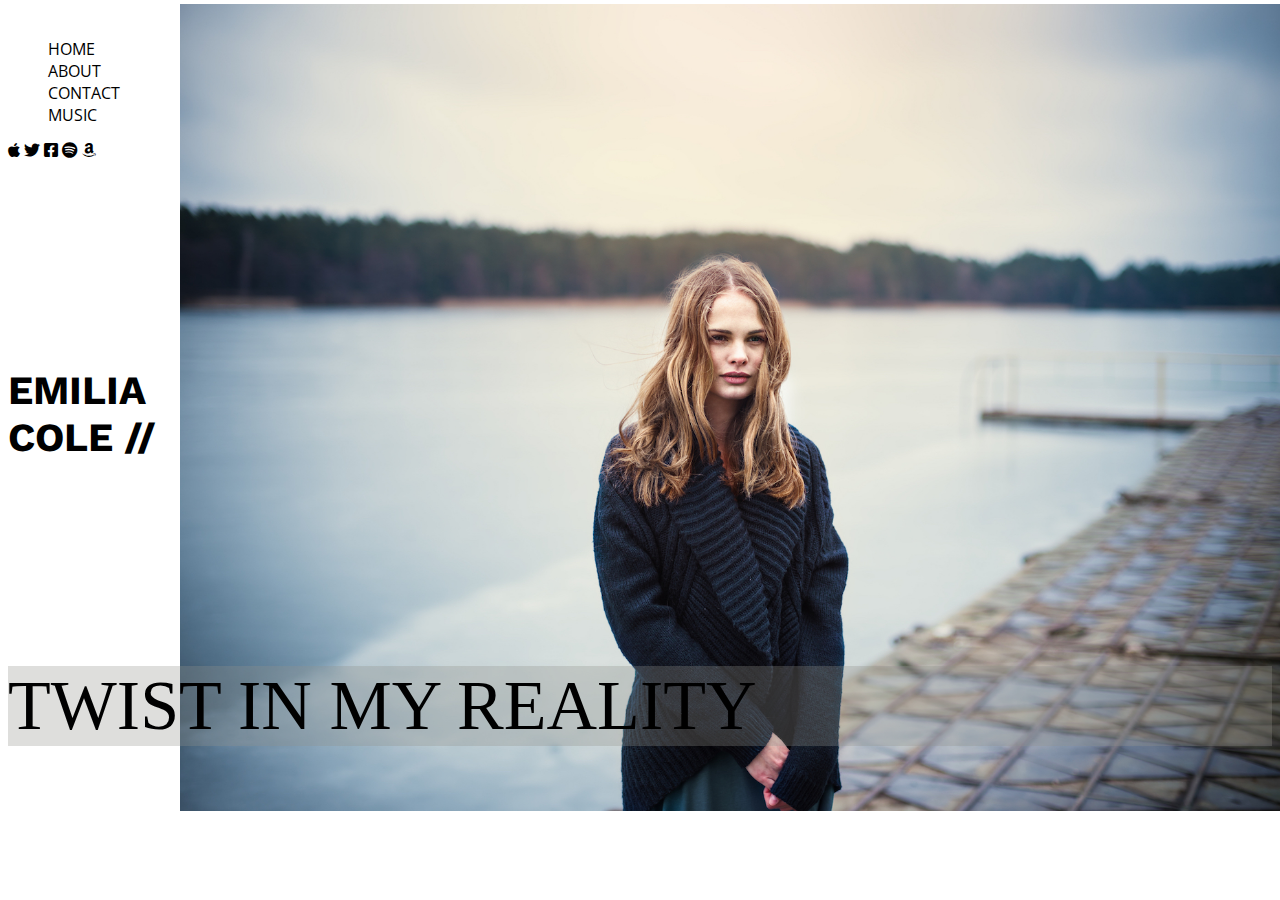
<file: PRACTICAS/Emilia Cole/index.html>
<!DOCTYPE html>
<html lang="en">
<head>
    <meta charset="UTF-8">
    <meta http-equiv="X-UA-Compatible" content="IE=edge">
    <meta name="viewport" content="width=device-width, initial-scale=1.0">
    <link rel="stylesheet" href="css/estilos.css">
    <link rel="stylesheet" href="https://cdnjs.cloudflare.com/ajax/libs/font-awesome/5.15.2/css/all.min.css">
    <link rel="preconnect" href="https://fonts.googleapis.com">
    <link rel="preconnect" href="https://fonts.gstatic.com" crossorigin>
    <link href="https://fonts.googleapis.com/css2?family=Work+Sans:wght@100&display=swap" rel="stylesheet">
    <link rel="preconnect" href="https://fonts.googleapis.com">
    <link rel="preconnect" href="https://fonts.gstatic.com" crossorigin>
    <link href="https://fonts.googleapis.com/css2?family=Open+Sans:wght@300&display=swap" rel="stylesheet">
    <title>Document</title>
</head>
<body class="index">
    <section class="lista">
        <ul>
            <br>
            <li><a href="index.html">HOME</a></li>
            <li><a href="about.html">ABOUT</a></li>
            <li><a href="contact.html">CONTACT</a></li>
            <li><a href="music.html">MUSIC</a></li>
        </ul>
    </section>
    <section>
    <i class="fab fa-apple"></i>
    <i class="fab fa-twitter"></i>
    <i class="fab fa-facebook-square"></i>
    <i class="fab fa-spotify"></i>
    <i class="fab fa-amazon"></i>
    </section>
    <br><br><br><br><br><br><br><br><br><br>
    <section>
    <h1 class="indexh">EMILIA <br> COLE //</h1>
    </section>
    <br><br><br><br><br><br>
    <section>
    <p class="indexp">TWIST IN MY REALITY</p>
    </section>
</body>
</html>
</file>
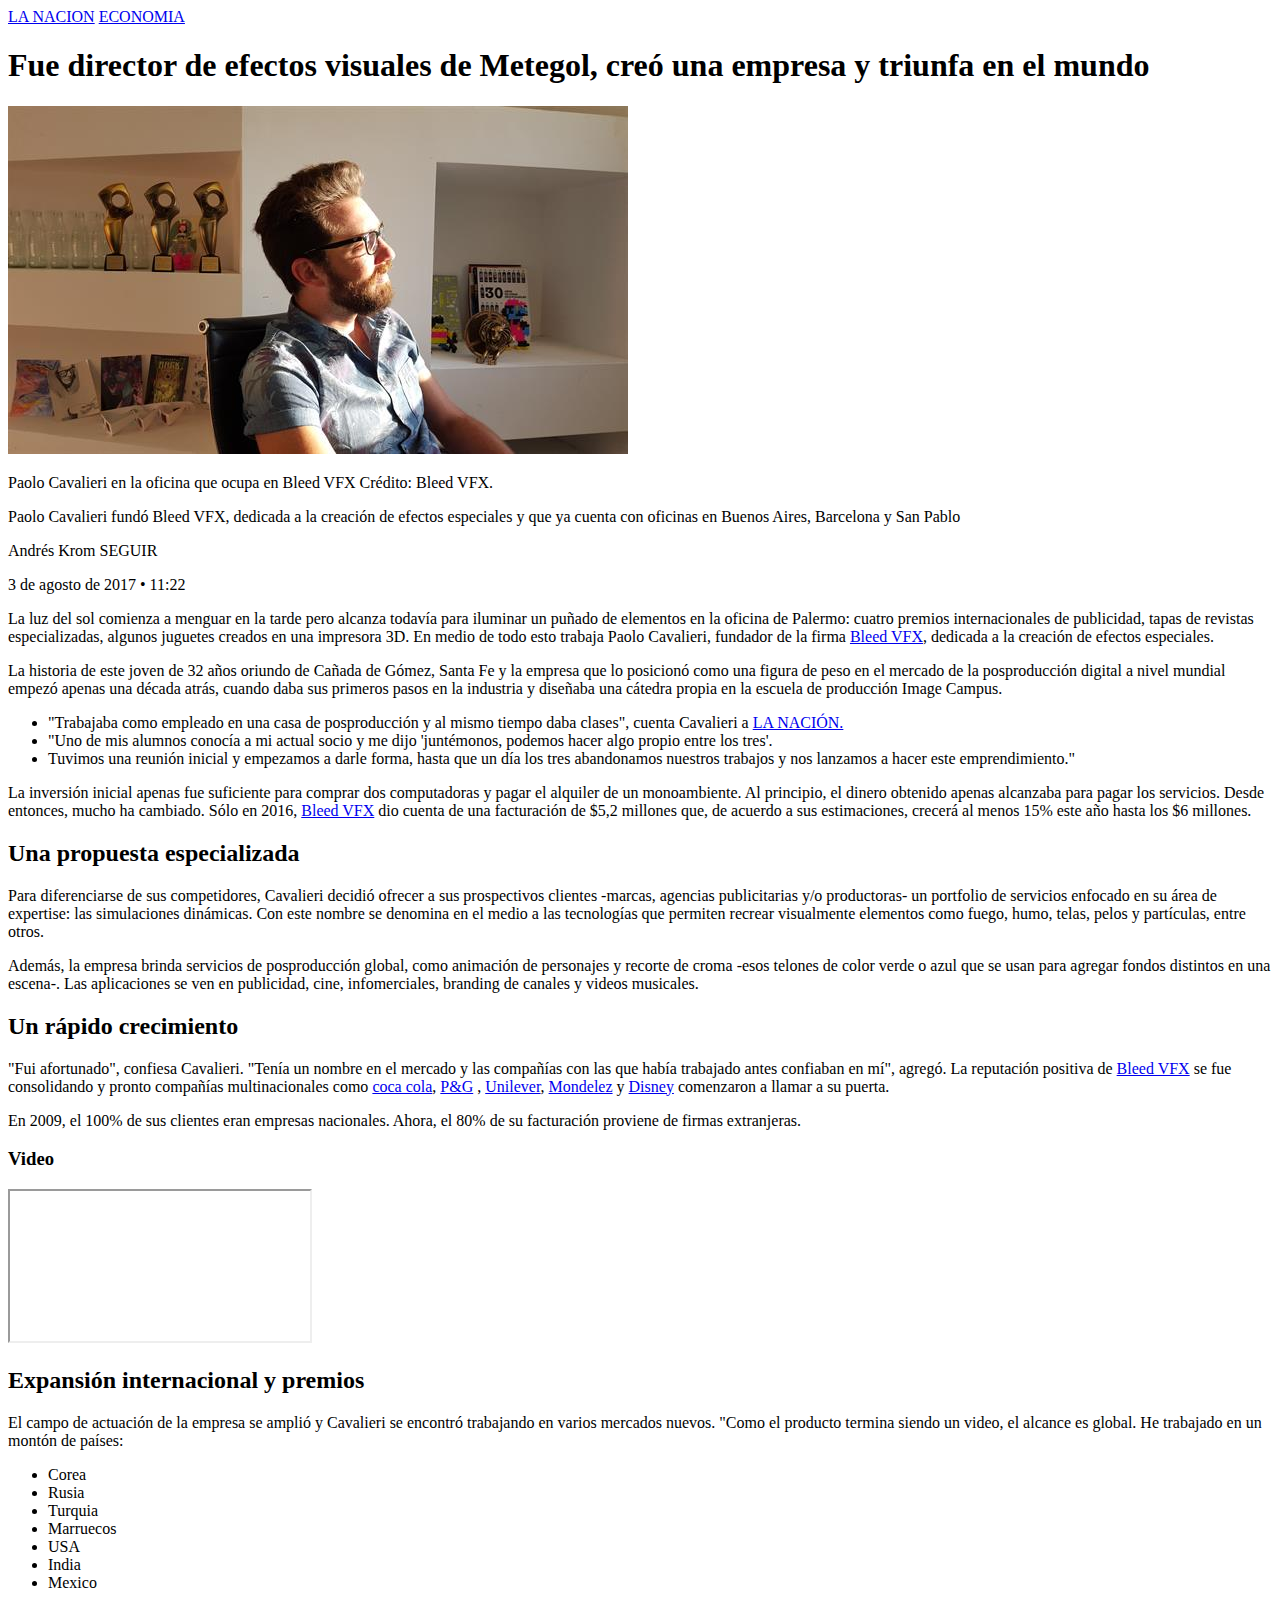
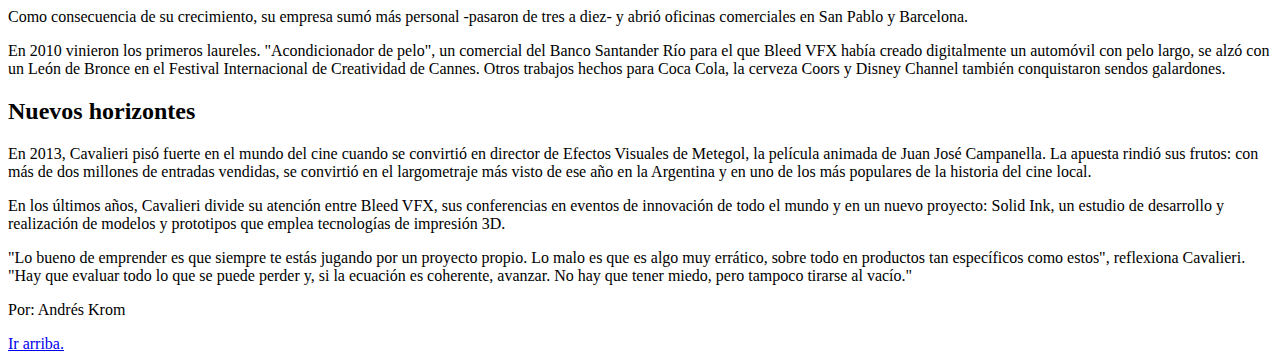
<file: PRACTICAS/Practica 1/index.html>
<!DOCTYPE html>
<html lang="en">
<head>
    <meta charset="UTF-8">
    <meta name="viewport" content="width=device-width, initial-scale=1.0">
    <title>Document</title>
</head>
<body>
 <a href="https://www.lanacion.com.ar/">LA NACION</a>
 <a href="https://www.lanacion.com.ar/economia/">ECONOMIA</a>

 <h1 id="arriba">Fue director de efectos visuales de Metegol, creó una empresa y triunfa en el mundo</h1>

 <img src="img/foto-art.jpg" alt="foto hombre">

 <p>Paolo Cavalieri en la oficina que ocupa en Bleed VFX Crédito: Bleed VFX.</p>
 <p>Paolo Cavalieri fundó Bleed VFX, dedicada a la creación de efectos especiales y que ya cuenta con oficinas en Buenos Aires, Barcelona y San Pablo</p>
 <p>Andrés Krom SEGUIR</p>
 <p> 3 de agosto de 2017 • 11:22</p>
 <p>La luz del sol comienza a menguar en la tarde pero alcanza todavía para iluminar un puñado de elementos en la oficina de Palermo: cuatro premios internacionales de publicidad, tapas de revistas especializadas, algunos juguetes creados en una impresora 3D. En medio de todo esto trabaja Paolo Cavalieri, fundador de la firma <a href="https://www.bleedvfx.com/">Bleed VFX</a>, dedicada a la creación de efectos especiales. </p>
 <p>La historia de este joven de 32 años oriundo de Cañada de Gómez, Santa Fe y la empresa que lo posicionó como una figura de peso en el mercado de la posproducción digital a nivel mundial empezó apenas una década atrás, cuando daba sus primeros pasos en la industria y diseñaba una cátedra propia en la escuela de producción Image Campus.</p>
 <ul>
     <li>"Trabajaba como empleado en una casa de posproducción y al mismo tiempo daba clases", cuenta Cavalieri a <a href="https://www.lanacion.com.ar/">LA NACIÓN.</a> </li>
     <li>"Uno de mis alumnos conocía a mi actual socio y me dijo 'juntémonos, podemos hacer algo propio entre los tres'.</li>
     <li>Tuvimos una reunión inicial y empezamos a darle forma, hasta que un día los tres abandonamos nuestros trabajos y nos lanzamos a hacer este emprendimiento."</li>
    </ul>
     <p>La inversión inicial apenas fue suficiente para comprar dos computadoras y pagar el alquiler de un monoambiente. Al principio, el dinero obtenido apenas alcanzaba para pagar los servicios. Desde entonces, mucho ha cambiado. Sólo en 2016, <a href="https://www.bleedvfx.com/">Bleed VFX</a>  dio cuenta de una facturación de $5,2 millones que, de acuerdo a sus estimaciones, crecerá al menos 15% este año hasta los $6 millones.</p>
     <h2>Una propuesta especializada</h2>
     <p>Para diferenciarse de sus competidores, Cavalieri decidió ofrecer a sus prospectivos clientes -marcas, agencias publicitarias y/o productoras- un portfolio de servicios enfocado en su área de expertise: las simulaciones dinámicas. Con este nombre se denomina en el medio a las tecnologías que permiten recrear visualmente elementos como fuego, humo, telas, pelos y partículas, entre otros.</p>
     <p>Además, la empresa brinda servicios de posproducción global, como animación de personajes y recorte de croma -esos telones de color verde o azul que se usan para agregar fondos distintos en una escena-. Las aplicaciones se ven en publicidad, cine, infomerciales, branding de canales y videos musicales.</p>
     <h2>Un rápido crecimiento</h2>
     <p>"Fui afortunado", confiesa Cavalieri. "Tenía un nombre en el mercado y las compañías con las que había trabajado antes confiaban en mí", agregó. La reputación positiva de <a href="https://www.bleedvfx.com/">Bleed VFX</a>  se fue consolidando y pronto compañías multinacionales como <a href="https://us.coca-cola.com/">coca cola</a>, <a href="https://us.coca-cola.com/">P&G</a> , <a href="https://us.coca-cola.com/">Unilever</a>, <a href="https://us.coca-cola.com/">Mondelez</a> y <a href="https://us.coca-cola.com/">Disney</a> comenzaron a llamar a su puerta.</p>
     <p>En 2009, el 100% de sus clientes eran empresas nacionales. Ahora, el 80% de su facturación proviene de firmas extranjeras.</p>
     <h3>Video</h3>
     <iframe src="https://www.youtube.com/watch?v=liMcgNtErAk"></iframe>
     <h2>Expansión internacional y premios</h2>
     <p>El campo de actuación de la empresa se amplió y Cavalieri se encontró trabajando en varios mercados nuevos. "Como el producto termina siendo un video, el alcance es global. He trabajado en un montón de países:</p>
     <ul>
         <li>Corea</li>
         <li>Rusia</li>
         <li>Turquia</li>
         <li>Marruecos</li>
         <li>USA</li>
         <li>India</li>
         <li>Mexico</li>
     </ul>
     <p>Como consecuencia de su crecimiento, su empresa sumó más personal -pasaron de tres a diez- y abrió oficinas comerciales en San Pablo y Barcelona.</p>
     <p>En 2010 vinieron los primeros laureles. "Acondicionador de pelo", un comercial del Banco Santander Río para el que Bleed VFX había creado digitalmente un automóvil con pelo largo, se alzó con un León de Bronce en el Festival Internacional de Creatividad de Cannes. Otros trabajos hechos para Coca Cola, la cerveza Coors y Disney Channel también conquistaron sendos galardones.</p>
     <h2>Nuevos horizontes</h2>
     <p>En 2013, Cavalieri pisó fuerte en el mundo del cine cuando se convirtió en director de Efectos Visuales de Metegol, la película animada de Juan José Campanella. La apuesta rindió sus frutos: con más de dos millones de entradas vendidas, se convirtió en el largometraje más visto de ese año en la Argentina y en uno de los más populares de la historia del cine local.</p>
     <p>En los últimos años, Cavalieri divide su atención entre Bleed VFX, sus conferencias en eventos de innovación de todo el mundo y en un nuevo proyecto: Solid Ink, un estudio de desarrollo y realización de modelos y prototipos que emplea tecnologías de impresión 3D.</p>
     <p>"Lo bueno de emprender es que siempre te estás jugando por un proyecto propio. Lo malo es que es algo muy errático, sobre todo en productos tan específicos como estos", reflexiona Cavalieri. "Hay que evaluar todo lo que se puede perder y, si la ecuación es coherente, avanzar. No hay que tener miedo, pero tampoco tirarse al vacío."</p>
     <p>Por: Andrés Krom</p>
<a href="#arriba">Ir arriba.</a>
</body>
</html>
</file>
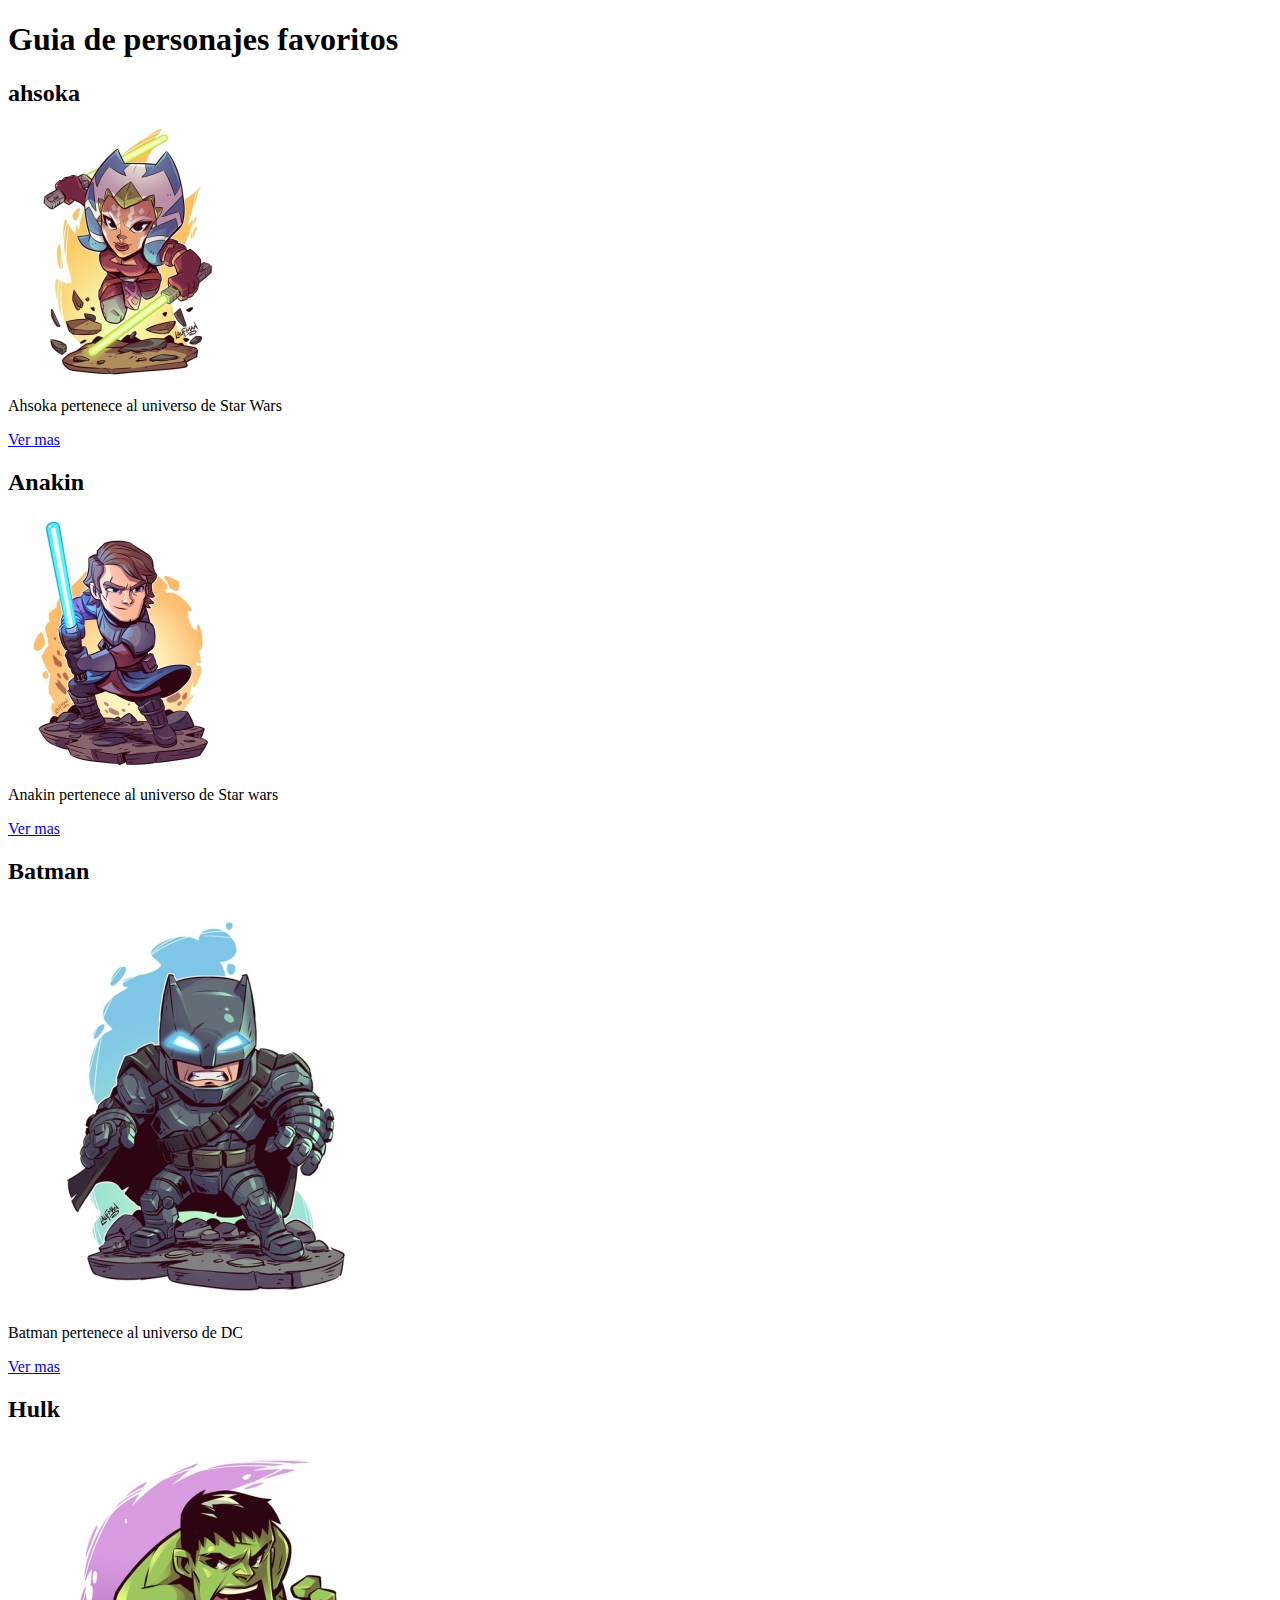
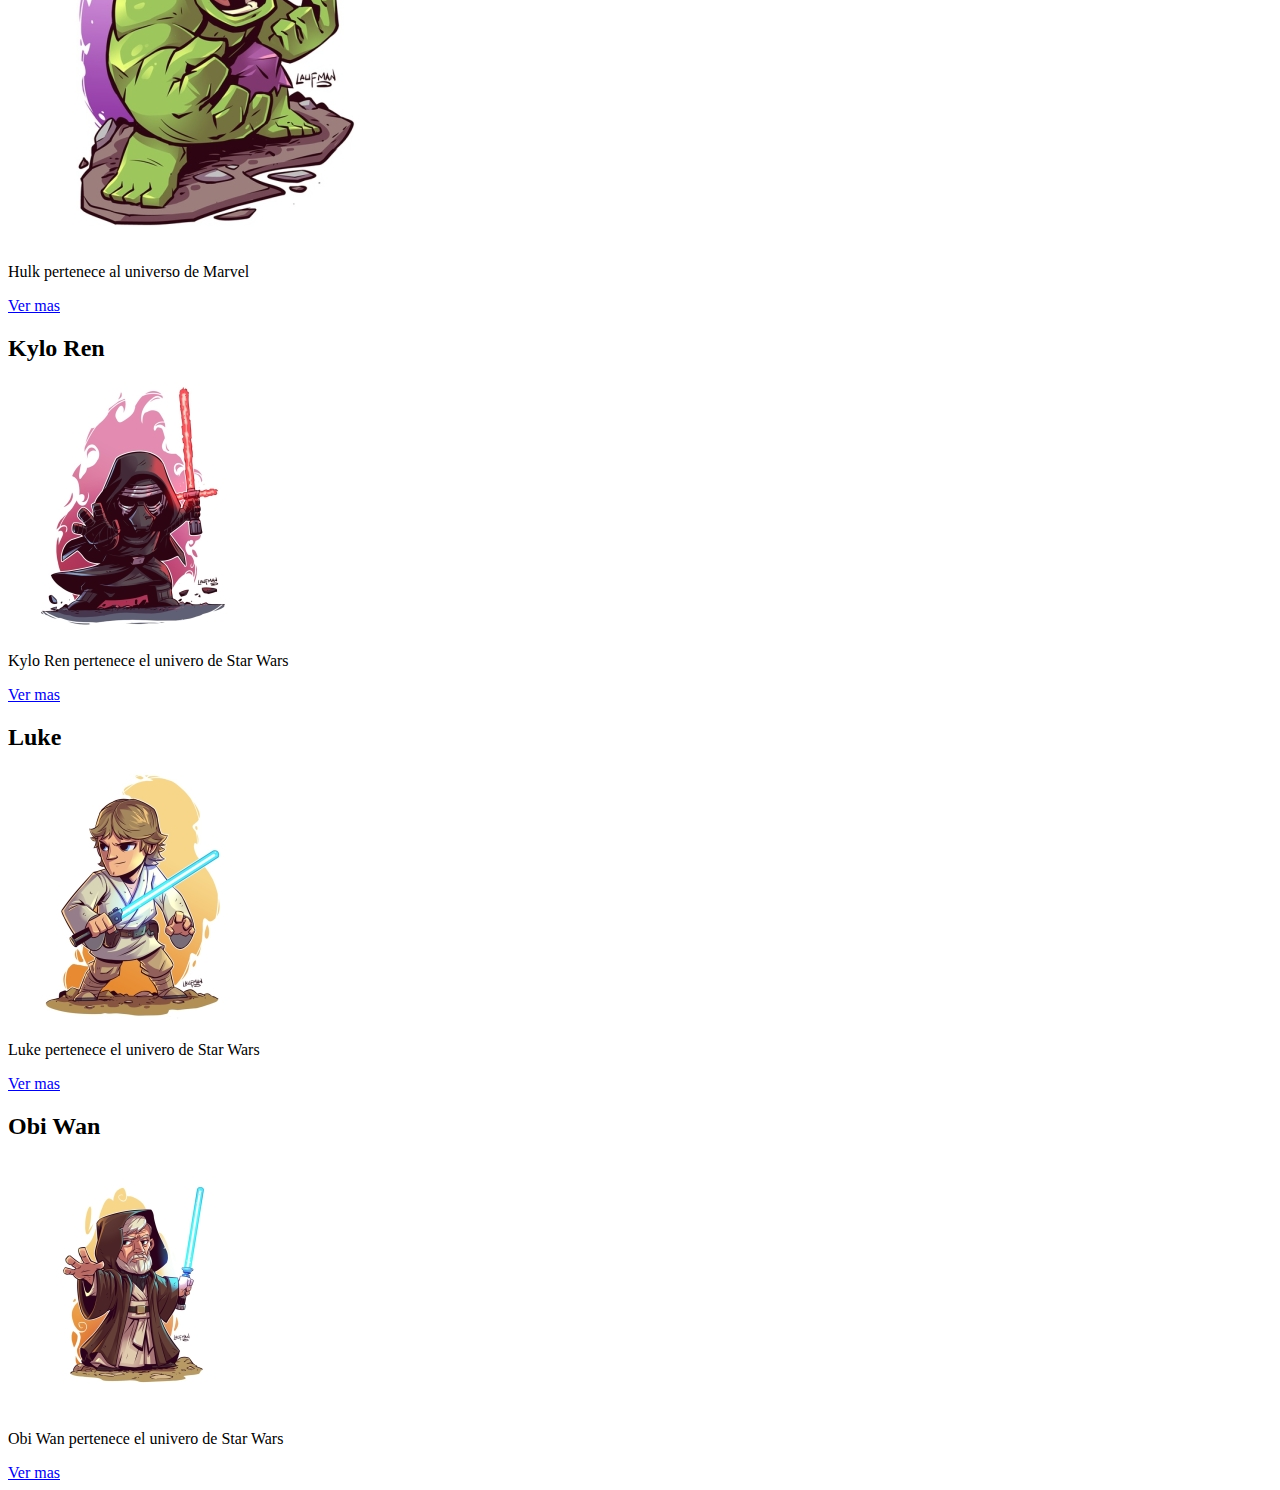
<file: PRACTICAS/Practica 2/index.html>
<!DOCTYPE html>
<html lang="en">
<head>
    <meta charset="UTF-8">
    <meta http-equiv="X-UA-Compatible" content="IE=edge">
    <meta name="viewport" content="width=device-width, initial-scale=1.0">
    <title>Guia de personajes favoritos</title>
</head>
<body>
    <h1>Guia de personajes favoritos</h1>
    <h2>ahsoka</h2>
    <img src="img/ahsoka.jpg" alt="ahsoka">
    <p>Ahsoka pertenece al universo de Star Wars</p>
    <a href="https://www.starwars.com/" target="_blank">Ver mas</a>
    <h2>Anakin</h2>
    <img src="img/anakin.jpg" alt="Anakin">
    <p>Anakin pertenece al universo de Star wars</p>
    <a href="https://www.starwars.com/" target="_blank">Ver mas</a>
    <h2>Batman</h2>
    <img src="img/batman.jpg" alt="Batman">
    <p>Batman pertenece al universo de DC</p>
    <a href="https://www.dccomics.com/" target="_blank">Ver mas</a>
    <h2>Hulk</h2>
    <img src="img/hulkSmall.jpg" alt="Hulk">
    <p>Hulk pertenece al universo de Marvel</p>
    <a href="https://www.marvel.com/" target="_blank">Ver mas</a>
    <h2>Kylo Ren</h2>
    <img src="img/kyloRen.jpg" alt="Kylo Ren">
    <p>Kylo Ren pertenece el univero de Star Wars</p>
    <a href="https://www.starwars.com/" target="_blank">Ver mas</a>
    <h2>Luke</h2>
    <img src="img/luke.jpg" alt="Kylo Ren">
    <p>Luke pertenece el univero de Star Wars</p>
    <a href="https://www.starwars.com/" target="_blank">Ver mas</a>
    <h2>Obi Wan</h2>
    <img src="img/obiWan.jpg" alt="Kylo Ren">
    <p>Obi Wan pertenece el univero de Star Wars</p>
    <a href="https://www.starwars.com/" target="_blank">Ver mas</a>
    
</body>
</html>
</file>
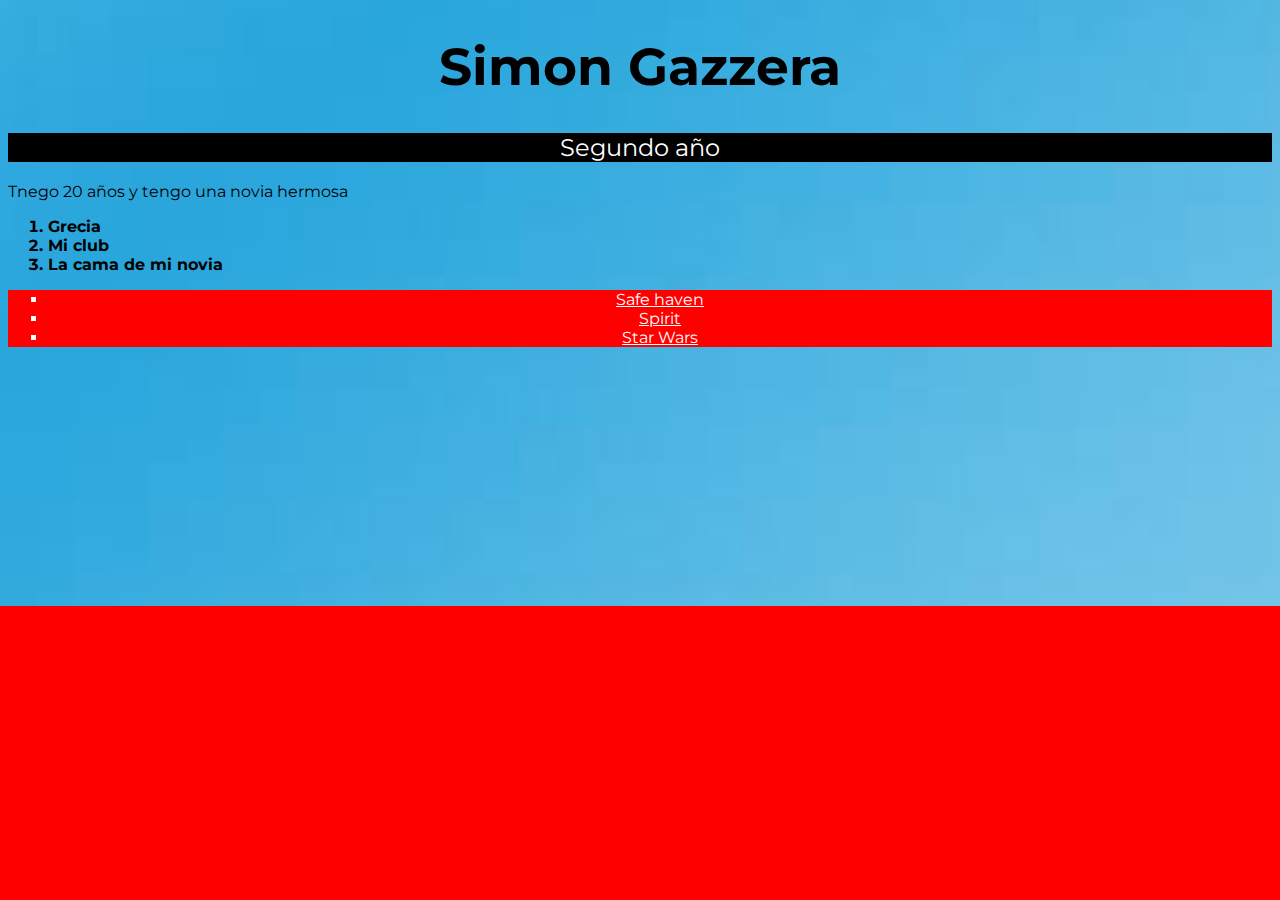
<file: PRACTICAS/Practica 3/index.html>
<!DOCTYPE html>
<html lang="en">
<head>
    <meta charset="UTF-8">
    <meta http-equiv="X-UA-Compatible" content="IE=edge">
    <meta name="viewport" content="width=device-width, initial-scale=1.0">
    <link rel="stylesheet" href="css/index.css">
    <link rel="preconnect" href="https://fonts.googleapis.com">
    <link rel="preconnect" href="https://fonts.googleapis.com">
    <link rel="preconnect" href="https://fonts.gstatic.com" crossorigin>
    <link href="https://fonts.googleapis.com/css2?family=Montserrat:wght@100&display=swap" rel="stylesheet">    
 
    <title>Practica 3</title>
</head>
<body>
    <h1>Simon Gazzera</h1>
    <h2>Segundo año</h2>
    <p>Tnego 20 años y tengo una novia hermosa</p>
    <ol>
        <li>Grecia</li>
        <li>Mi club</li>
        <li>La cama de mi novia</li>
    </ol>

    <ul>
        <li>Safe haven</li>
        <li>Spirit</li>
        <li>Star Wars</li>
    </ul>

</body>
</html>
</file>
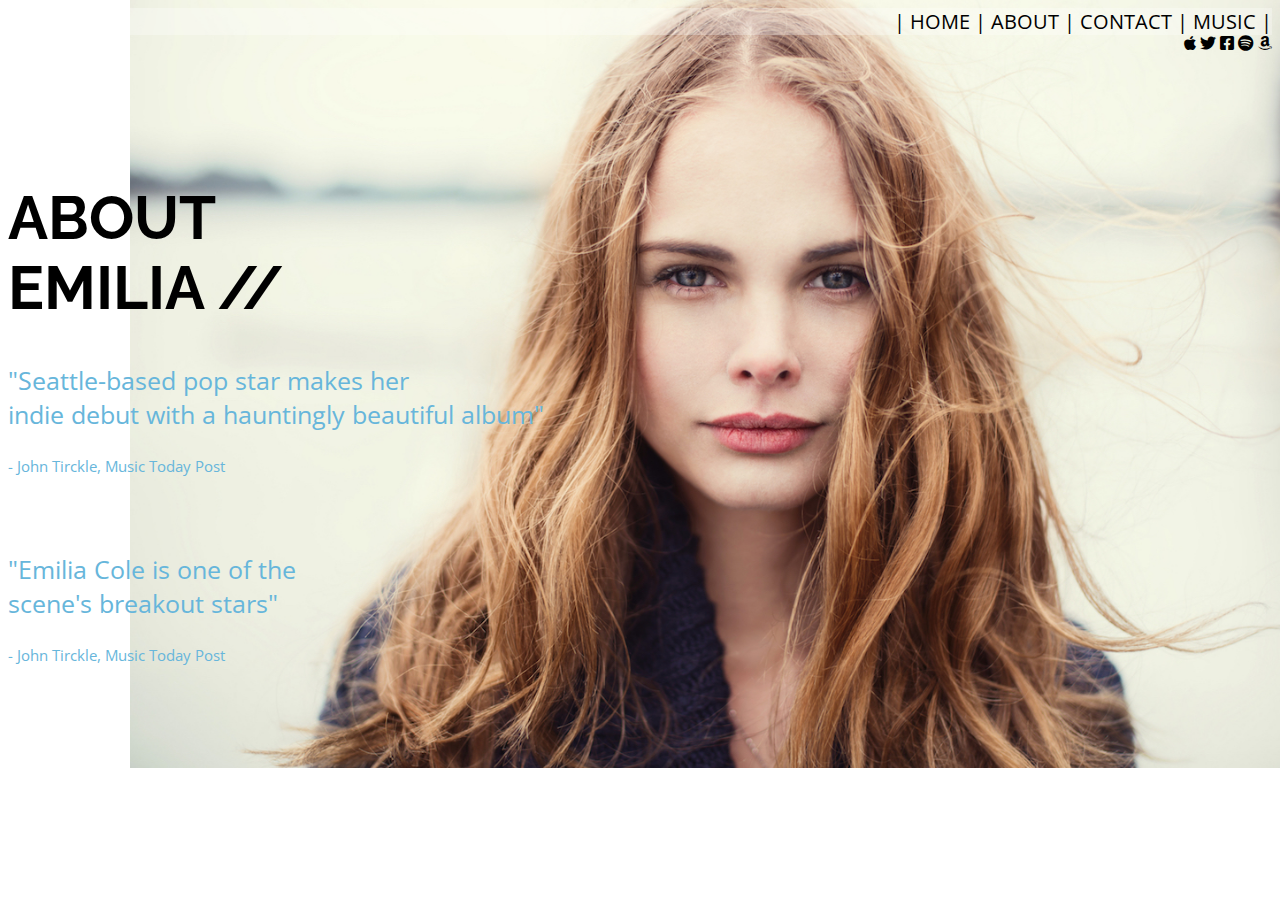
<file: PRACTICAS/Emilia Cole/about.html>
<!DOCTYPE html>
<html lang="en">
<head>
    <meta charset="UTF-8">
    <meta http-equiv="X-UA-Compatible" content="IE=edge">
    <meta name="viewport" content="width=device-width, initial-scale=1.0">
    <link rel="stylesheet" href="https://cdnjs.cloudflare.com/ajax/libs/font-awesome/5.15.2/css/all.min.css">
    <link rel="preconnect" href="https://fonts.googleapis.com">
    <link rel="preconnect" href="https://fonts.googleapis.com">
<link rel="preconnect" href="https://fonts.gstatic.com" crossorigin>
<link href="https://fonts.googleapis.com/css2?family=Raleway:wght@100;400&display=swap" rel="stylesheet">
    <link rel="preconnect" href="https://fonts.gstatic.com" crossorigin>
    <link href="https://fonts.googleapis.com/css2?family=Open+Sans:wght@300&display=swap" rel="stylesheet">
    <link rel="preconnect" href="https://fonts.googleapis.com">
    <link rel="preconnect" href="https://fonts.gstatic.com" crossorigin>
    <link href="https://fonts.googleapis.com/css2?family=Raleway:wght@100&display=swap" rel="stylesheet">
    <link rel="stylesheet" href="css/estilos.css">
    <title>Document</title>
</head>
<body class="about">
    <section class="listabout">
        <a href="index.html">| HOME</a>
        <a href="about.html">| ABOUT</a>
        <a href="contact.html">| CONTACT</a>
        <a href="music.html">| MUSIC |</a>
    </section>
    <section class="redessociales">
        <i class="fab fa-apple"></i>
        <i class="fab fa-twitter"></i>
        <i class="fab fa-facebook-square"></i>
        <i class="fab fa-spotify"></i>
        <i class="fab fa-amazon"></i>
    </section>
    <section>
        <br><br><br><br><br>
        <h1 id="aboutemilia">ABOUT <br> EMILIA //</h1>
    </section>
    <p class="textosabout">"Seattle-based pop star makes her <br> indie debut with a hauntingly beautiful album"</p>
    <p class="textosabout2">- John Tirckle, Music Today Post</p>
    <br><br>
    <p class="textosabout">"Emilia Cole is one of the <br> scene's breakout stars"</p>
    <p class="textosabout2">- John Tirckle, Music Today Post</p>
</body>
</html>
</file>
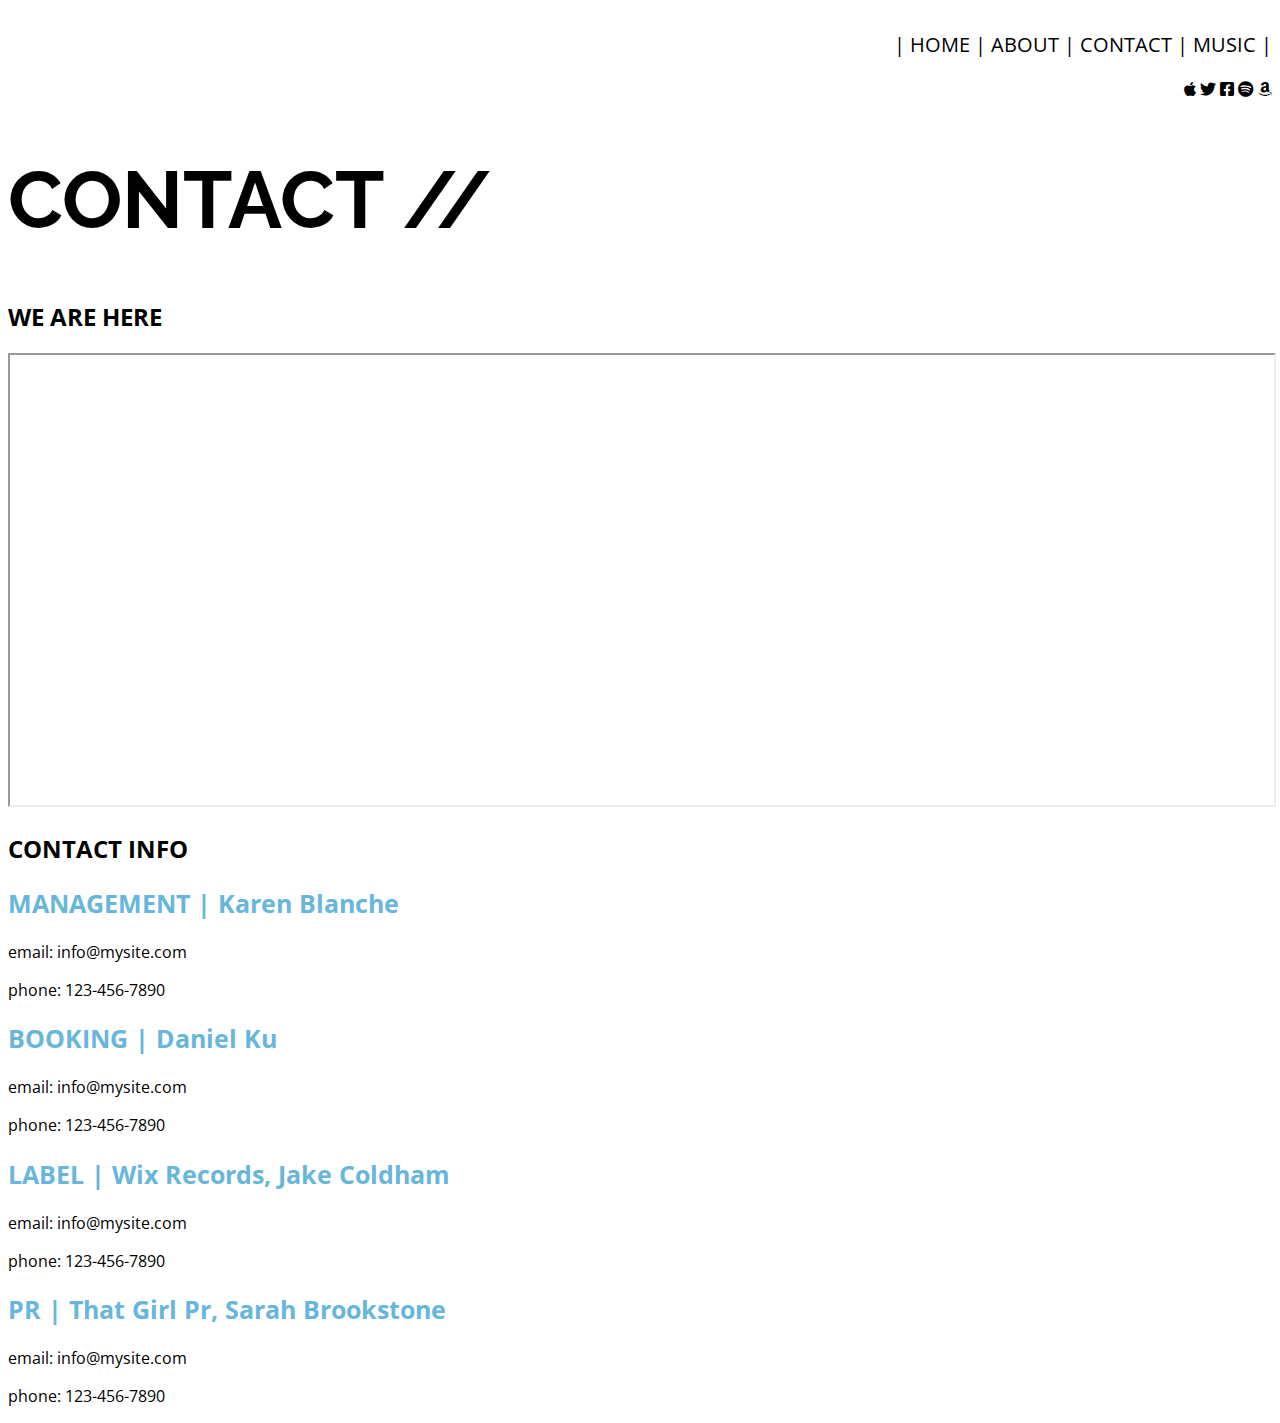
<file: PRACTICAS/Emilia Cole/contact.html>
<!DOCTYPE html>
<html lang="en">
<head>
    <meta charset="UTF-8">
    <meta http-equiv="X-UA-Compatible" content="IE=edge">
    <meta name="viewport" content="width=device-width, initial-scale=1.0">
    <link rel="stylesheet" href="https://cdnjs.cloudflare.com/ajax/libs/font-awesome/5.15.2/css/all.min.css">
    <link rel="preconnect" href="https://fonts.googleapis.com">
    <link rel="preconnect" href="https://fonts.googleapis.com">
<link rel="preconnect" href="https://fonts.gstatic.com" crossorigin>
<link href="https://fonts.googleapis.com/css2?family=Raleway:wght@100;400&display=swap" rel="stylesheet">
    <link rel="preconnect" href="https://fonts.gstatic.com" crossorigin>
    <link href="https://fonts.googleapis.com/css2?family=Open+Sans:wght@300&display=swap" rel="stylesheet">
    <link rel="preconnect" href="https://fonts.googleapis.com">
    <link rel="preconnect" href="https://fonts.gstatic.com" crossorigin>
    <link href="https://fonts.googleapis.com/css2?family=Raleway:wght@100&display=swap" rel="stylesheet">
    <link rel="stylesheet" href="css/estilos.css">
    <title>Document</title>
<link rel="stylesheet" href="
https://cdnjs.cloudflare.com/ajax/libs/font-awesome/5.15.2/css/all.min.css">
    <title>Practica Emilia Cole</title>
</head>
<body>
    <body>
        <section class="listabout" id="arriba">
            <br>
            <a href="index.html">| HOME</a>
            <a href="about.html">| ABOUT</a>
            <a href="contact.html">| CONTACT</a>
            <a href="music.html">| MUSIC |</a>
            <br><br>
        </section>
        <section class="redessociales">
            <i class="fab fa-apple"></i>
            <i class="fab fa-twitter"></i>
            <i class="fab fa-facebook-square"></i>
            <i class="fab fa-spotify"></i>
            <i class="fab fa-amazon"></i>
        </section>
        <section class="titulos">
            <h1>CONTACT //</h1>
        </section>
        <section class="textocontact2">
            <h2>WE ARE HERE</h2>
            <iframe src="https://www.google.com/maps/embed?pb=!1m18!1m12!1m3!1d317718.69319292053!2d-0.3817765050863085!3d51.528307984912544!2m3!1f0!2f0!3f0!3m2!1i1024!2i768!4f13.1!3m3!1m2!1s0x47d8a00baf21de75%3A0x52963a5addd52a99!2sLondres%2C%20Reino%20Unido!5e0!3m2!1ses!2sar!4v1625019754816!5m2!1ses!2sar" width="100%" height="450px"></iframe>
        </section>
        <section class="textocontact2">
            <h2>CONTACT INFO</h2>
        </section>
        <section class="textocontact">
            <h2>MANAGEMENT | Karen Blanche</h2>
            <p>email: info@mysite.com</p>
            <p>phone: 123-456-7890</p>
            <h2>BOOKING | Daniel Ku</h2>
            <p>email: info@mysite.com</p>
            <p>phone: 123-456-7890</p>
            <h2>LABEL | Wix Records, Jake Coldham</h2>
            <p>email: info@mysite.com</p>
            <p>phone: 123-456-7890</p>
            <h2>PR | That Girl Pr, Sarah Brookstone</h2>
            <p>email: info@mysite.com</p>
            <p>phone: 123-456-7890</p>
        </section>
    
</body>
</html>
</file>
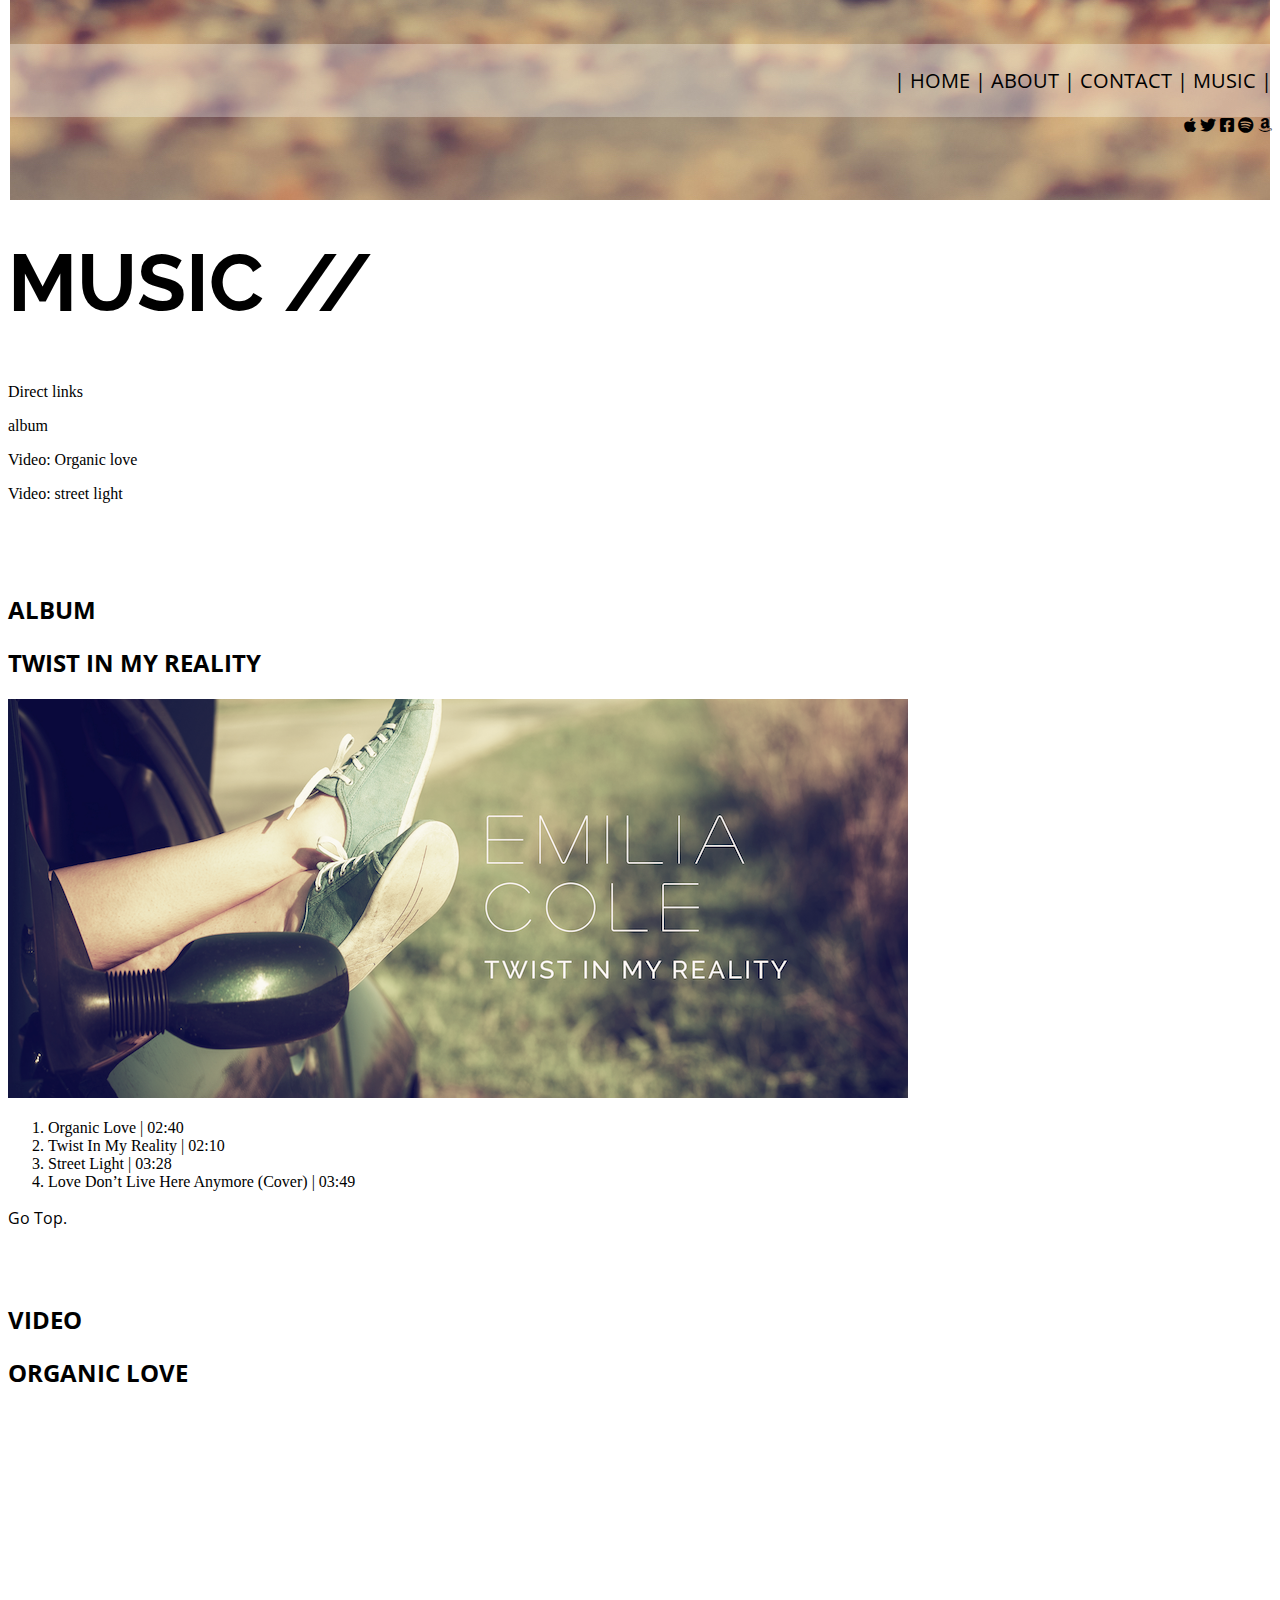
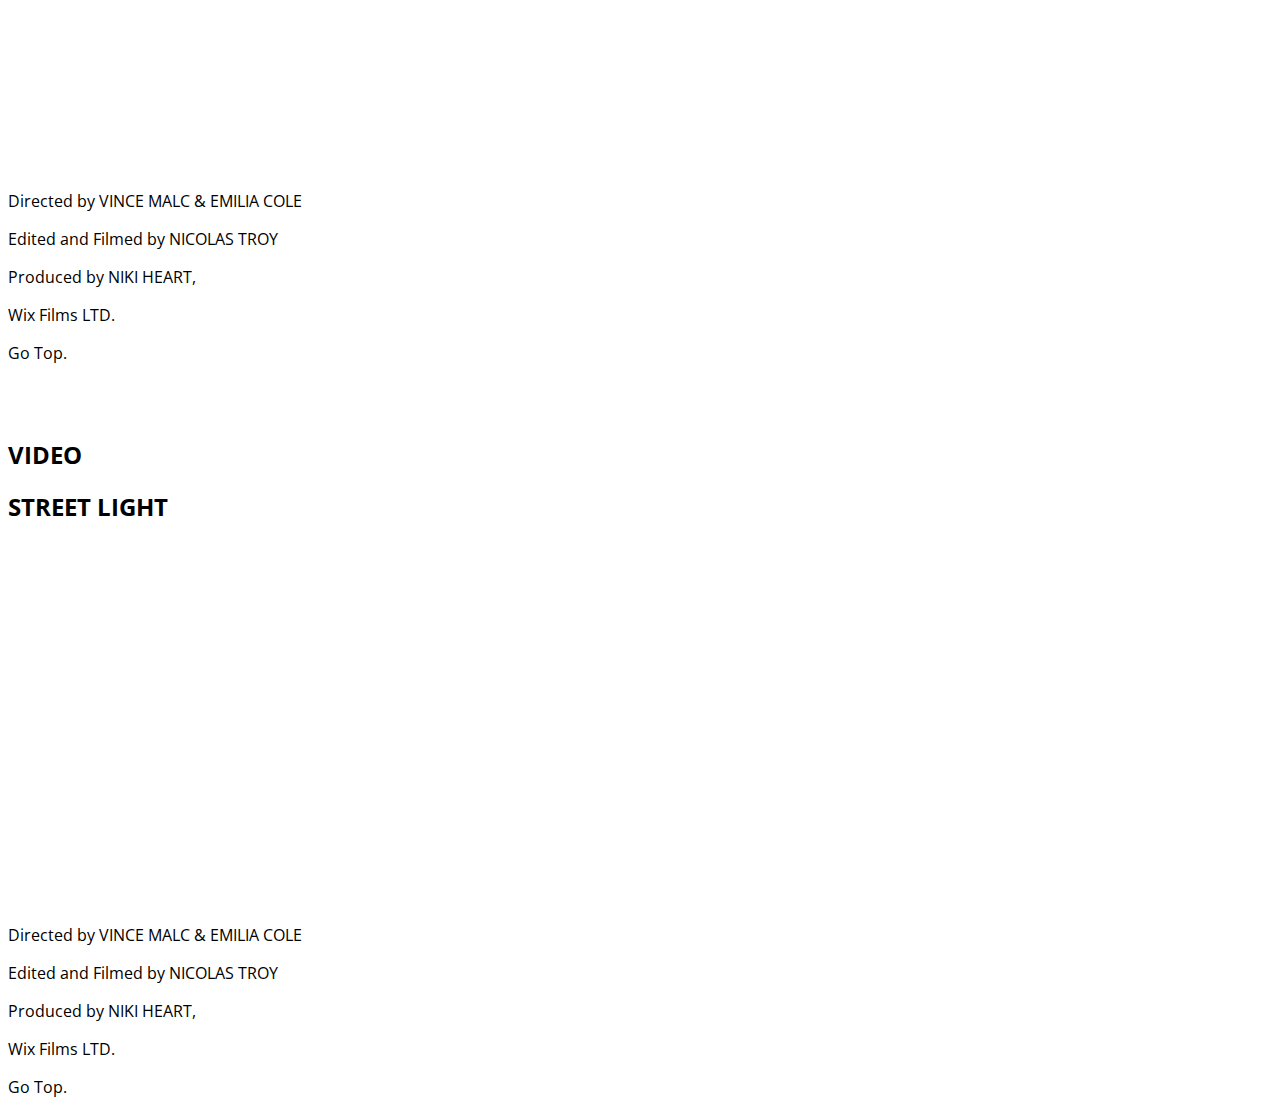
<file: PRACTICAS/Emilia Cole/music.html>
<!DOCTYPE html>
<html lang="en">
<head>
    <meta charset="UTF-8">
    <meta http-equiv="X-UA-Compatible" content="IE=edge">
    <meta name="viewport" content="width=device-width, initial-scale=1.0">
    <link rel="stylesheet" href="https://cdnjs.cloudflare.com/ajax/libs/font-awesome/5.15.2/css/all.min.css">
    <link rel="preconnect" href="https://fonts.googleapis.com">
    <link rel="preconnect" href="https://fonts.googleapis.com">
<link rel="preconnect" href="https://fonts.gstatic.com" crossorigin>
<link href="https://fonts.googleapis.com/css2?family=Raleway:wght@100;400&display=swap" rel="stylesheet">
    <link rel="preconnect" href="https://fonts.gstatic.com" crossorigin>
    <link href="https://fonts.googleapis.com/css2?family=Open+Sans:wght@300&display=swap" rel="stylesheet">
    <link rel="preconnect" href="https://fonts.googleapis.com">
    <link rel="preconnect" href="https://fonts.gstatic.com" crossorigin>
    <link href="https://fonts.googleapis.com/css2?family=Raleway:wght@100&display=swap" rel="stylesheet">
    <link rel="stylesheet" href="css/estilos.css">
    <title>Document</title>
<link rel="stylesheet" href="
https://cdnjs.cloudflare.com/ajax/libs/font-awesome/5.15.2/css/all.min.css">
</head>
<body class="music">
    <br><br>
    <section class="listabout" id="arriba">
        <br>
        <a href="index.html">| HOME</a>
        <a href="about.html">| ABOUT</a>
        <a href="contact.html">| CONTACT</a>
        <a href="music.html">| MUSIC |</a>
        <br><br>
    </section>
    <section class="redessociales">
        <i class="fab fa-apple"></i>
        <i class="fab fa-twitter"></i>
        <i class="fab fa-facebook-square"></i>
        <i class="fab fa-spotify"></i>
        <i class="fab fa-amazon"></i>
    </section>
    <section class="titulos">
        <br>
        <h1>MUSIC //</h1>
    </section>
    <section>
        <p>Direct links</p>
        <p>album</p>
        <p>Video: Organic love</p>
        <p>Video: street light</p>
    </section>
    <br><br><br>
    <section class="musictitulos">
        <h2>ALBUM</h2>
        <H2>TWIST IN MY REALITY</H2>
        <img src="img/play-list.png" alt="">
    </section>
    <section>
        <ol>
            <li>Organic Love | 02:40</li>
            <li>Twist In My Reality | 02:10</li>
            <li>Street Light | 03:28</li>
            <li>Love Don’t Live Here Anymore (Cover) | 03:49</li>
        </ol>
        <a href="#arriba">Go Top.</a>
    </section>
    <br><br><br>
    <section class="musictitulos">
        <h2>VIDEO</h2>
        <h2>ORGANIC LOVE</h2>
        <iframe src="https://player.vimeo.com/video/135166028" width="640" height="360" frameborder="0" allow="autoplay; fullscreen; picture-in-picture" allowfullscreen></iframe>
        <p>Directed by VINCE MALC & EMILIA COLE</p>
        <p>Edited and Filmed by NICOLAS TROY</p>
        <p>Produced by NIKI HEART,</p>
        <p>Wix Films LTD.</p>
        <a href="#arriba">Go Top.</a>
    </section>
    <br><br><br>
    <section class="musictitulos">
        <h2>VIDEO</h2>
        <h2>STREET LIGHT</h2>
        <iframe src="https://player.vimeo.com/video/134861419" width="640" height="360" frameborder="0" allow="autoplay; fullscreen; picture-in-picture" allowfullscreen></iframe>
        <p>Directed by VINCE MALC & EMILIA COLE</p>
        <p>Edited and Filmed by NICOLAS TROY</p>
        <p>Produced by NIKI HEART,</p>
        <p>Wix Films LTD.</p>
        <a href="#arriba">Go Top.</a>
    </section>
</body>
</html>
</file>
<file: PRACTICAS/Emilia Cole/css/estilos.css>
.index{
    background-image: url(../img/home.jpg);
    background-position: right;
    background-repeat: no-repeat;
    background-size: 1100px;
}

.indexh {
    font-family: 'Work Sans', sans-serif;
    font-size: 40px;
}

.lista ul, a{
    list-style: none;
    font-family: 'Open Sans', sans-serif;
    text-decoration: none;
    color: black;

}

.indexp {
    font-size: 70px;
    background-color: rgba(146, 145, 138, 0.3);
}

.listabout {
    text-align: right;
    background-color: rgba(255, 255, 255, 0.3);
    font-size: 20px;
}
.redessociales {
    text-align: right;
}
.about {
    background-image: url(../img/about.jpg);
    background-repeat: no-repeat;
    background-position: right;
    background-position-y: top;
    background-size: 1150px;
}
#aboutemilia{
    font-size: 60px;
    font-family: 'Raleway', sans-serif;
}
.textosabout {
    font-family: 'Open Sans', sans-serif;
    color: rgb(103, 182, 219);
    font-size: 25px;
}
.textosabout2 {
    font-family: 'Open Sans', sans-serif;
    color: rgb(103, 182, 219);
    font-size: 15px;
}
.music {
    background-image: url(../img/music-top.jpg);
    background-repeat: no-repeat;
    background-position: top;
    background-size: auto;

}
.titulos {
    font-size: 40px;
    font-family: 'Raleway', sans-serif;
}
.musictitulos{
    font-family: 'Open Sans', sans-serif;
}
.textocontact h2{
    font-family: 'Open Sans', sans-serif;
    color: rgb(103, 182, 219);
    font-size: 25px;
}
.textocontact p {
    font-family: 'Open Sans', sans-serif;
}
.textocontact2 {
    font-family: 'Open Sans', sans-serif;
}
</file>
<file: PRACTICAS/Practica 3/css/index.css>
ul {
    list-style: square;
    background-color: red;
    color: white;
    text-align: center;
    text-decoration: underline;
}


body {
    background-color: red;
    background-image: url(../img/practica\ 3\ imagen.jpeg);
    font-family: 'Montserrat', sans-serif;
    background-repeat: no-repeat;
    background-position-x: center;
    background-position-y: center;
    background-size: cover;
}
h1 {
    text-align: center;
    font-size: 52px;
}
h2 {
    text-align: center;
    background-color: black;
    color: white;
    font-weight: normal;
}
ol{
    font-weight: bold;
}
</file>
